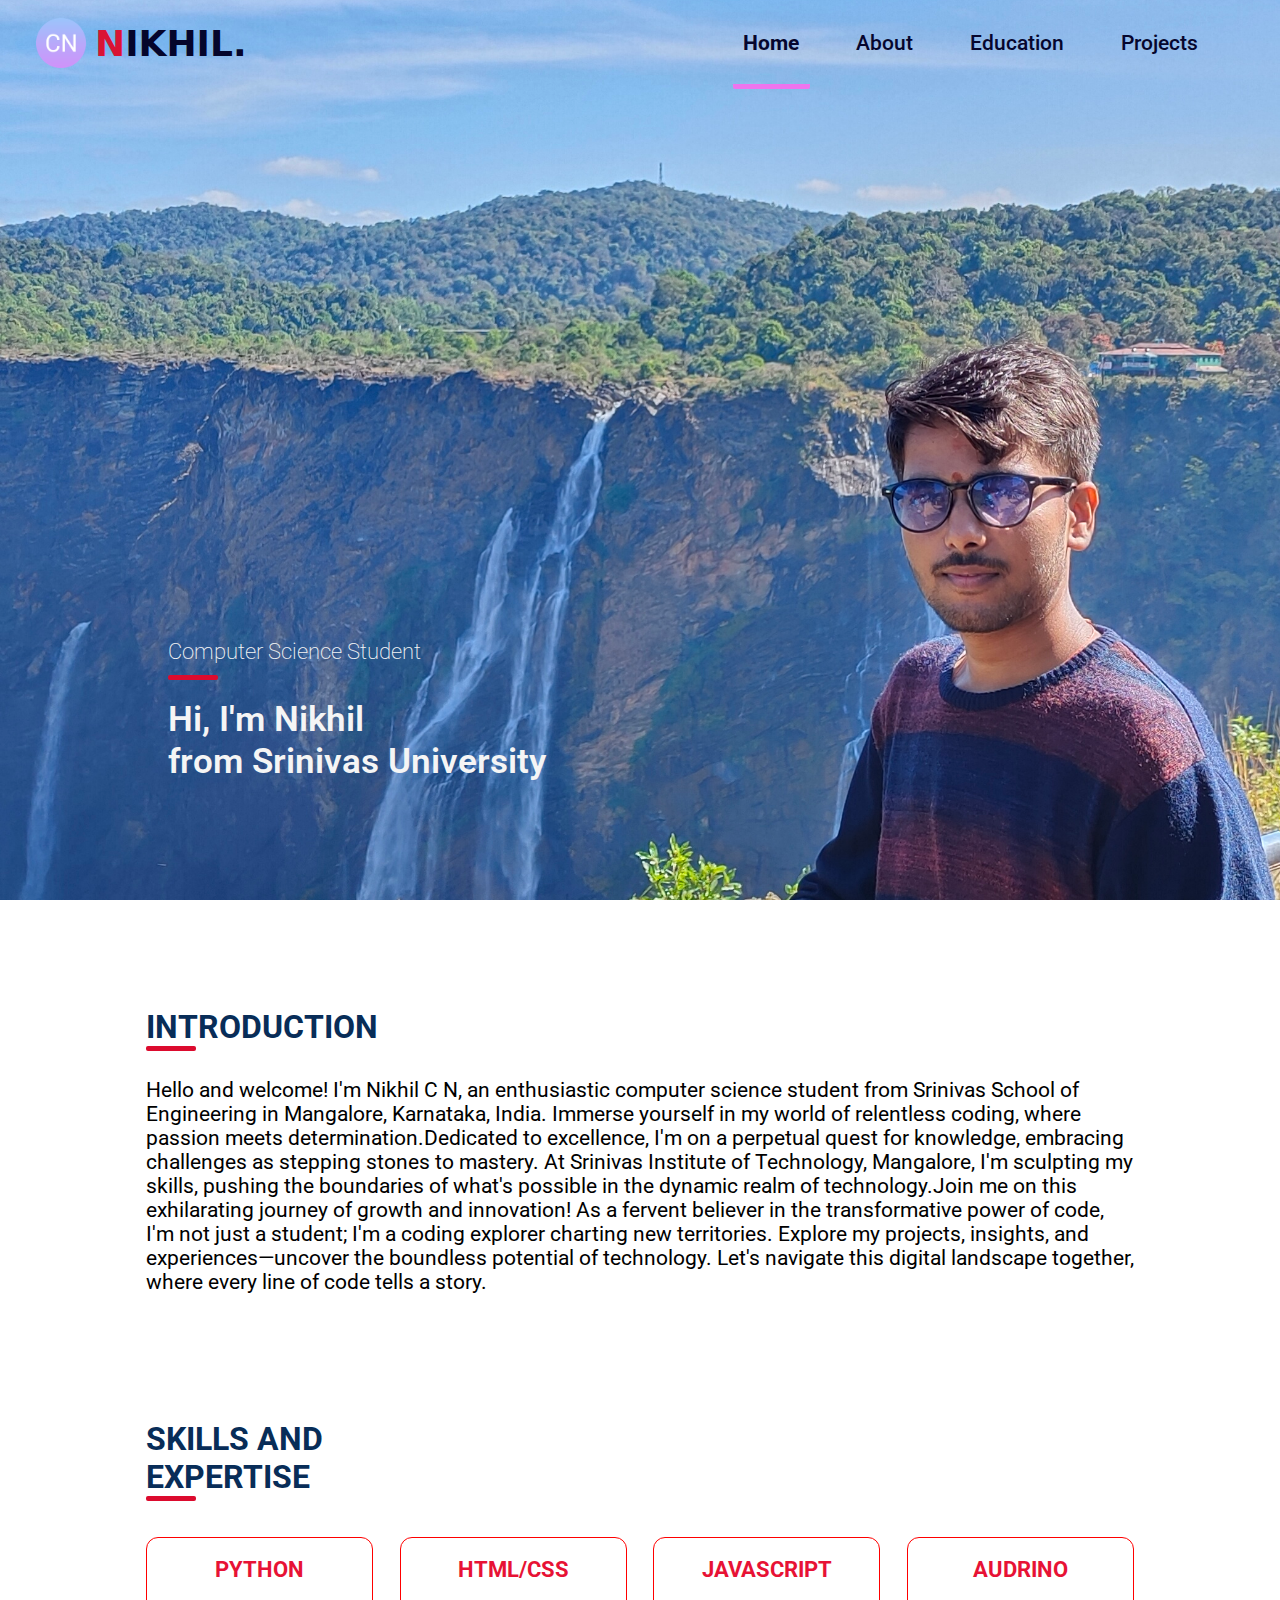
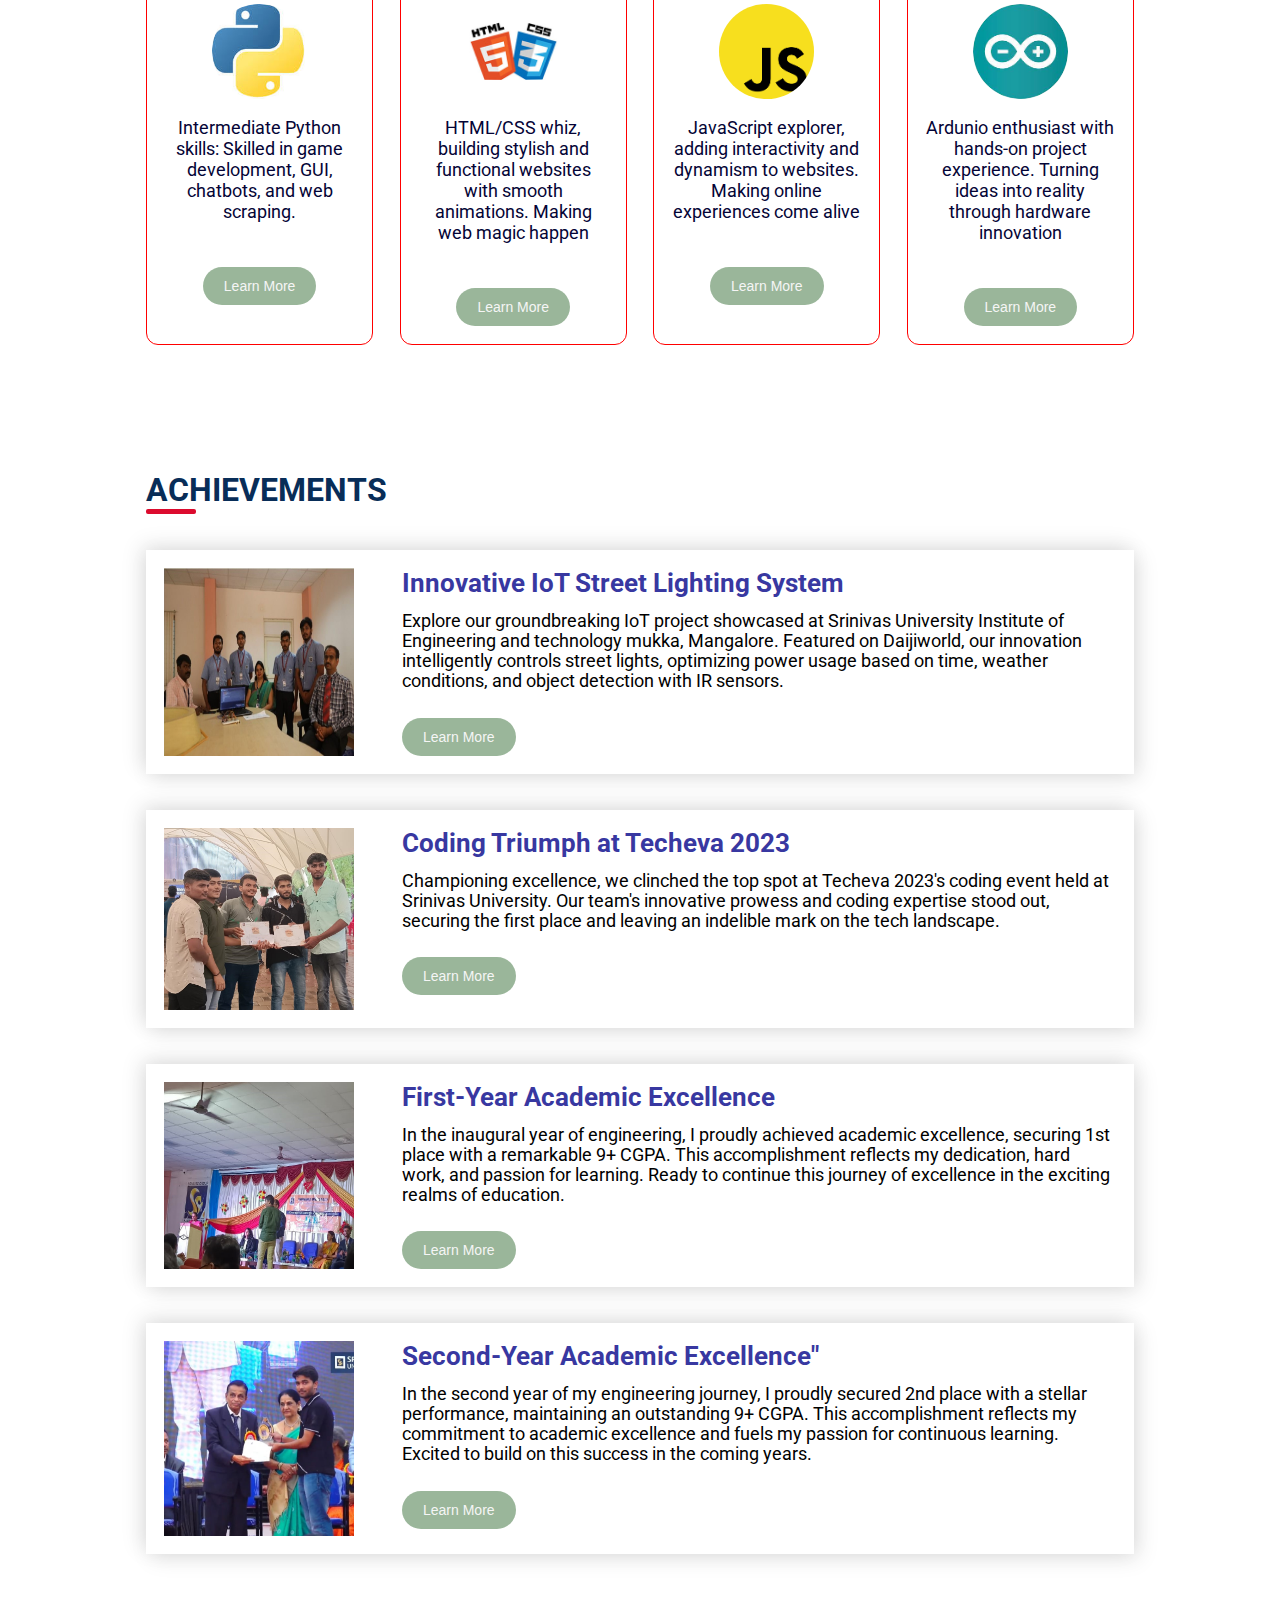
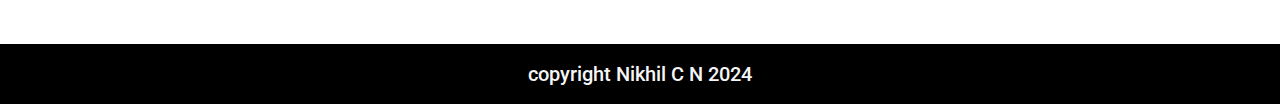
<file: index.html>
<!DOCTYPE html>
<html lang="en">
<head>
  <meta charset="UTF-8">
  <meta name="viewport" content="width=device-width, initial-scale=1.0">
  <title>Nikhil</title>
  <link rel="stylesheet" href="style/index.css">
  <link rel="shortcut icon" href="logos/cn.png" type="image/png">
  <link rel="preconnect" href="https://fonts.googleapis.com">
  <link rel="preconnect" href="https://fonts.gstatic.com" crossorigin>
  <link href="https://fonts.googleapis.com/css2?family=Fira+Sans:ital,wght@0,400;1,700&display=swap" rel="stylesheet">
  <link rel="preconnect" href="https://fonts.googleapis.com">
  <link rel="preconnect" href="https://fonts.gstatic.com" crossorigin>
  <link href="https://fonts.googleapis.com/css2?family=Fira+Sans:ital,wght@0,400;1,700&family=Roboto:ital,wght@0,400;1,500;1,700&display=swap" rel="stylesheet">
</head>
<body>
  <header>
    <nav class="navbar">
      <div class="logo-container">
        <img src="logos/cn.png" alt="logo" class="main-logo">
        <h1 class="logo-title">NIKHIL.</h1>
      </div>
      <ul class="menu">
        <li class="menu-items"><a  class="current-page" href="index.html">Home</a></li>
        <li class="menu-items"><a href="about.html">About</a></li>
        <li class="menu-items"><a href="education.html">Education</a></li>
        <li class="menu-items"><a href="project.html">Projects</a></li>
      </ul>
      <img class="menu-logo" src="logos/list_2099192.png"" onclick="display()" alt="logo">
    </nav>
  </header>
  <main>
    <div class="image-container">
      <div class="bg-title">
        <h3 class="position">Computer Science Student</h3>
        <div class="hover-effect"></div>
        <h1 class="intro">Hi, I'm Nikhil <br>from Srinivas University</h1>
      </div>
    </div>

    <section class="intro-container">
      <div class="intro-heading">
        <h1 class="heading">Introduction</h1>
        <div class="hover-effect"></div>
      </div>
      <p class="intro-content">Hello and welcome! I'm Nikhil C N, an enthusiastic computer science student from Srinivas School of Engineering in Mangalore, Karnataka, India. Immerse yourself in my world of relentless coding, where passion meets determination.Dedicated to excellence, I'm on a perpetual quest for knowledge, embracing challenges as stepping stones to mastery. At Srinivas Institute of Technology, Mangalore, I'm sculpting my skills, pushing the boundaries of what's possible in the dynamic realm of technology.Join me on this exhilarating journey of growth and innovation!  As a fervent believer in the transformative power of code, I'm not just a student; I'm a coding explorer charting new territories. Explore my projects, insights, and experiences—uncover the boundless potential of technology. Let's navigate this digital landscape together, where every line of code tells a story.</p>
    </section>

    <section class="skills-container">
      <div class="skills-heading">
        <h1 class="heading">Skills and EXPERTISE</h1>
        <div class="hover-effect"></div>
      </div>
      <div class="skill-cards">
        <div class="card">
          <h2 class="card-title">PYTHON</h2>
          <img class="skill-img" src="images/pyhton.jpeg" alt="python">
          <p class="skill-overview">Intermediate Python skills: Skilled in game development, GUI, chatbots, and web scraping.</p>
          <a href=""><button class="learn-more-btn">Learn More</button></a>
        </div>

        <div class="card">
          <h2 class="card-title">HTML/CSS</h2>
          <img class="skill-img" src="images/html.jpg" alt="HTML">
          <p class="skill-overview">HTML/CSS whiz, building stylish and functional websites with smooth animations. Making web magic happen</p>
          <a href=""><button class="learn-more-btn">Learn More</button></a>
        </div>


        <div class="card">
          <h2 class="card-title">JAVASCRIPT</h2>
          <img class="skill-img" src="images/js.png" alt="JS">
          <p class="skill-overview">JavaScript explorer, adding interactivity and dynamism to websites. Making online experiences come alive</p>
          <a href=""><button class="learn-more-btn">Learn More</button></a>
        </div>


        <div class="card">
          <h2 class="card-title">AUDRINO</h2>
          <img class="skill-img" src="images/audrino.png" alt="audrino">
          <p class="skill-overview">Ardunio enthusiast with hands-on project experience. Turning ideas into reality through hardware innovation</p>
          <a href=""><button class="learn-more-btn">Learn More</button></a>
        </div>
      </div>
    </section>

    <section class="achieve-container">
      <div class="achieve-heading">
        <h1 class="heading">Achievements</h1>
        <div class="hover-effect"></div>
      </div>
      <div class="achieve-lists">
        <div class="item">
          <img class="item-img" src="images/achieve1.jpeg" alt="IOT">
          <div class="item-info">
            <h3 class="item-title">Innovative IoT Street Lighting System</h3>
            <p class="item-overview">Explore our groundbreaking IoT project showcased at Srinivas University Institute of Engineering and technology mukka, Mangalore. Featured on Daijiworld, our innovation intelligently controls street lights, optimizing power usage based on time, weather conditions, and object detection with IR sensors.</p>
            <a href=""><button class="learn-more-btn">Learn More</button></a>
          </div>
        </div>

        <div class="item">
          <img class="item-img" src="images/achieve2.jpeg.jpg" alt="IOT">
          <div class="item-info">
            <h3 class="item-title">Coding Triumph at Techeva 2023</h3>
            <p class="item-overview">Championing excellence, we clinched the top spot at Techeva 2023's coding event held at Srinivas University. Our team's innovative prowess and coding expertise stood out, securing the first place and leaving an indelible mark on the tech landscape.</p>
            <a href=""><button class="learn-more-btn">Learn More</button></a>
          </div>
        </div>

        <div class="item">
          <img class="item-img" src="images/achieve3.jpeg.jpg" alt="IOT">
          <div class="item-info">
            <h3 class="item-title">First-Year Academic Excellence</h3>
            <p class="item-overview">In the inaugural year of engineering, I proudly achieved academic excellence, securing 1st place with a remarkable 9+ CGPA. This accomplishment reflects my dedication, hard work, and passion for learning. Ready to continue this journey of excellence in the exciting realms of education.</p>
            <a href=""><button class="learn-more-btn">Learn More</button></a>
          </div>
        </div>

        <div class="item">
          <img class="item-img" src="images/achieve4.jpg" alt="IOT">
          <div class="item-info">
            <h3 class="item-title">Second-Year Academic Excellence"</h3>
            <p class="item-overview">In the second year of my engineering journey, I proudly secured 2nd place with a stellar performance, maintaining an outstanding 9+ CGPA. This accomplishment reflects my commitment to academic excellence and fuels my passion for continuous learning. Excited to build on this success in the coming years.</p>
            <a href=""><button class="learn-more-btn">Learn More</button></a>
          </div>
        </div>
      </div>
    </section>
    
  </main>
  <footer>
    <div class="footer">
      <p>copyright Nikhil C N 2024</p>
    </div>
  </footer>
  <script>
  function display(){
  let menu=document.querySelector('.menu');
  menu.classList.toggle('display');
  console.log('hii');
}
  </script>

</body>
</html>
</file>
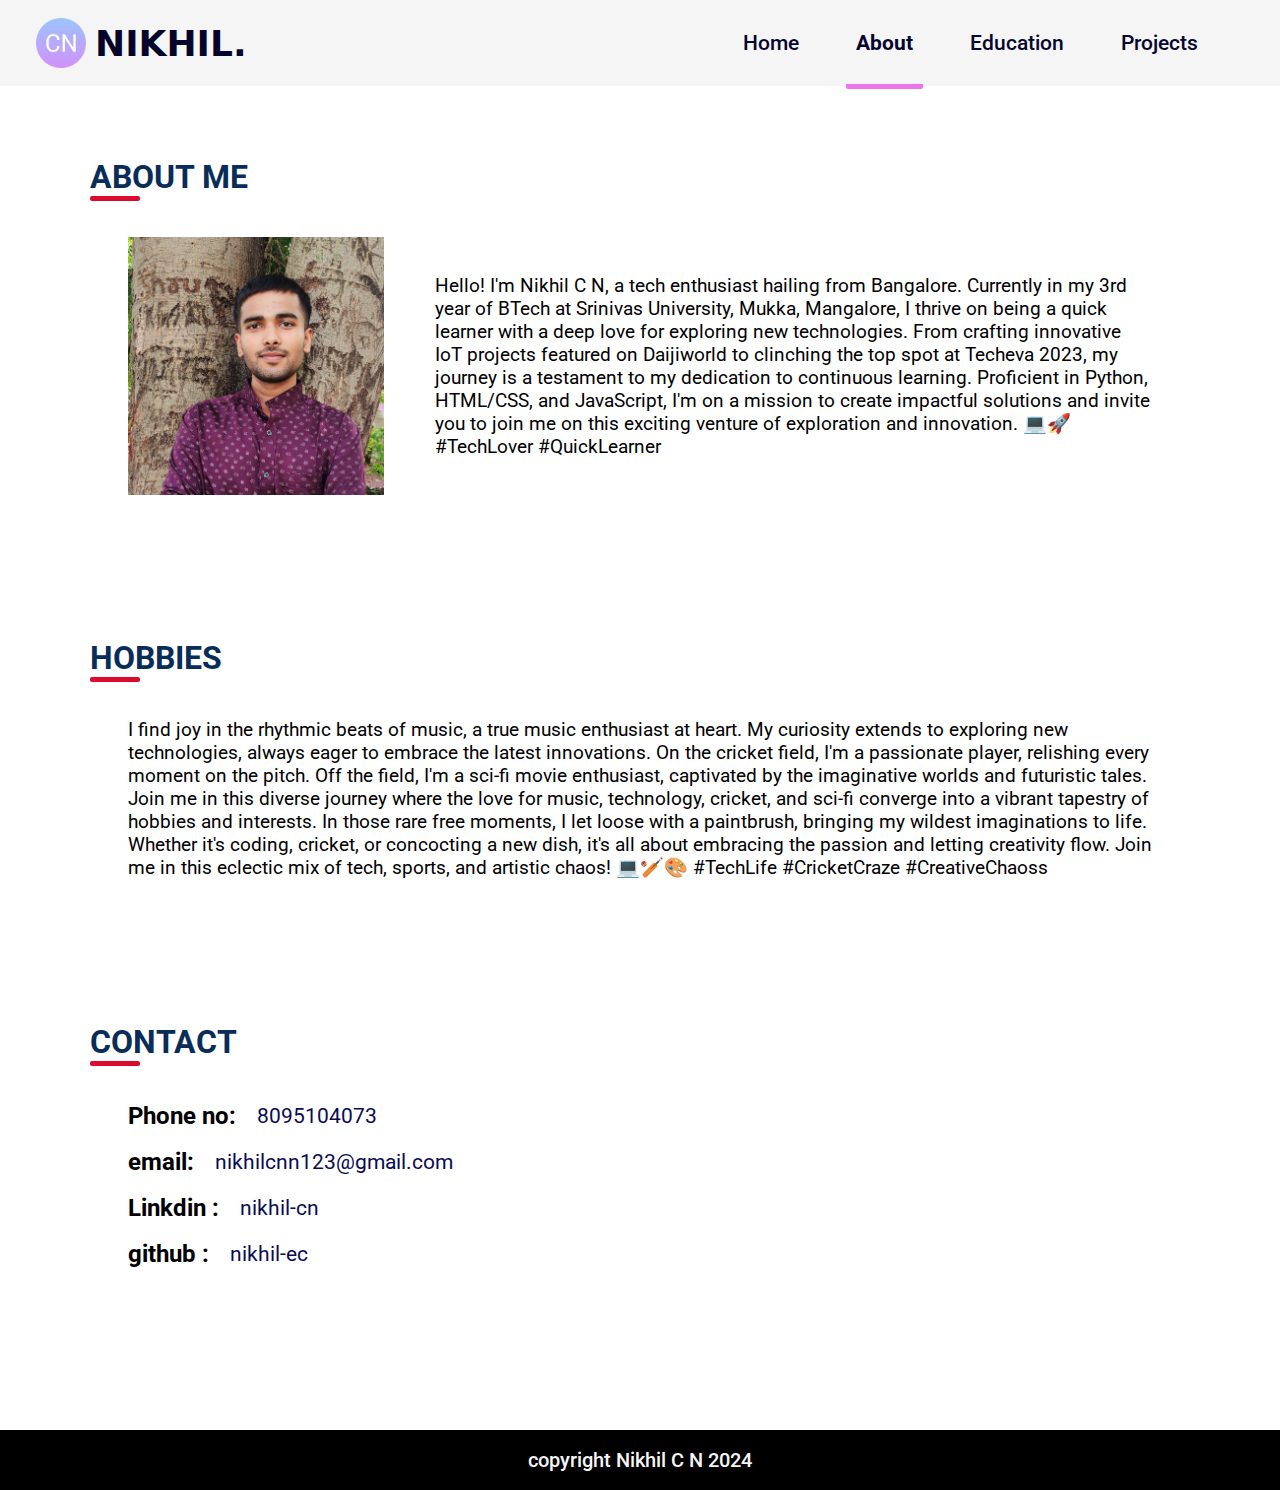
<file: about.html>
<!DOCTYPE html>
<html lang="en">
<head>
  <meta charset="UTF-8">
  <meta name="viewport" content="width=device-width, initial-scale=1.0">
  <title>Document</title>
  <link rel="stylesheet" href="style/about.css">
  <link rel="shortcut icon" href="logos/cn.png" type="image/png">
  <link rel="preconnect" href="https://fonts.googleapis.com">
  <link rel="preconnect" href="https://fonts.gstatic.com" crossorigin>
  <link href="https://fonts.googleapis.com/css2?family=Fira+Sans:ital,wght@0,400;1,700&display=swap" rel="stylesheet">
  <link rel="preconnect" href="https://fonts.googleapis.com">
  <link rel="preconnect" href="https://fonts.gstatic.com" crossorigin>
  <link href="https://fonts.googleapis.com/css2?family=Fira+Sans:ital,wght@0,400;1,700&family=Roboto:ital,wght@0,400;1,500;1,700&display=swap" rel="stylesheet">
</head>
<body>
  <header>
    <nav class="navbar">
      <div class="logo-container">
        <img src="logos/cn.png" alt="logo" class="main-logo">
        <h1 class="logo-title">NIKHIL.</h1>
      </div>
      <ul class="menu">
        <li class="menu-items"><a href="index.html">Home</a></li>
        <li class="menu-items"><a class="current-page" href="about.html">About</a></li>
        <li class="menu-items"><a href="education.html">Education</a></li>
        <li class="menu-items"><a href="project.html">Projects</a></li>
      </ul>
      <img class="menu-logo" src="logos/menu-bar.png" onclick="display()" alt="logo">
    </nav>
  </header>
  <main>
    <section class="about-me">
      <div class="page-title">
        <h1 class="heading">About me</h1>
        <div class="hover-effect"></div>
      </div>  
      <div class="about-container">
        <img src="images/abt-img.jpg" alt="image">
        <p class="about-overview">Hello! I'm Nikhil C N, a tech enthusiast hailing from Bangalore. Currently in my 3rd year of BTech at Srinivas University, Mukka, Mangalore, I thrive on being a quick learner with a deep love for exploring new technologies. From crafting innovative IoT projects featured on Daijiworld to clinching the top spot at Techeva 2023, my journey is a testament to my dedication to continuous learning. Proficient in Python, HTML/CSS, and JavaScript, I'm on a mission to create impactful solutions and invite you to join me on this exciting venture of exploration and innovation. 💻🚀 #TechLover #QuickLearner</p>
      </div>
    </section>

    <section class="about-me">
      <div class="page-title">
        <h1 class="heading">Hobbies</h1>
        <div class="hover-effect"></div>
      </div>  
      <div class="hobbies-container">
        <p class="hobbies-overview">I find joy in the rhythmic beats of music, a true music enthusiast at heart. My curiosity extends to exploring new technologies, always eager to embrace the latest innovations. On the cricket field, I'm a passionate player, relishing every moment on the pitch. Off the field, I'm a sci-fi movie enthusiast, captivated by the imaginative worlds and futuristic tales. Join me in this diverse journey where the love for music, technology, cricket, and sci-fi converge into a vibrant tapestry of hobbies and interests. In those rare free moments, I let loose with a paintbrush, bringing my wildest imaginations to life. Whether it's coding, cricket, or concocting a new dish, it's all about embracing the passion and letting creativity flow. Join me in this eclectic mix of tech, sports, and artistic chaos! 💻🏏🎨 #TechLife #CricketCraze #CreativeChaoss</p>
      </div>
    </section>

    <section class="about-me">
      <div class="page-title">
        <h1 class="heading">contact</h1>
        <div class="hover-effect"></div>
      </div>  
      <div class="con-container">
        <div class="contact-item">
          <h3 class="title">Phone no:</h3>
          <a href="tel:8095104073">8095104073</a>
        </div>
        <div class="contact-item">
          <h3 class="title">email:</h3>
          <a href="mailto:nikhilcnn123@gmail.com">nikhilcnn123@gmail.com</a>
        </div>
        <div class="contact-item">
          <h3 class="title">Linkdin :</h3>
          <a href="https://www.linkedin.com/in/nikhil-cn-b42a8523b">nikhil-cn</a>
        </div>
        <div class="contact-item">
          <h3 class="title">github :</h3>
          <a href="https://github.com/nikhilcn-ec?tab=repositories">nikhil-ec</a>
        </div>
      </div>
    </section>


  </main>
  <footer>
    <div class="footer">
      <p>copyright Nikhil C N 2024</p>
    </div>
  </footer>
  <script>
    function display(){
    let menu=document.querySelector('.menu');
    menu.classList.toggle('display');
    console.log('hii');
  }
    </script>
</body>
</html>
</file>
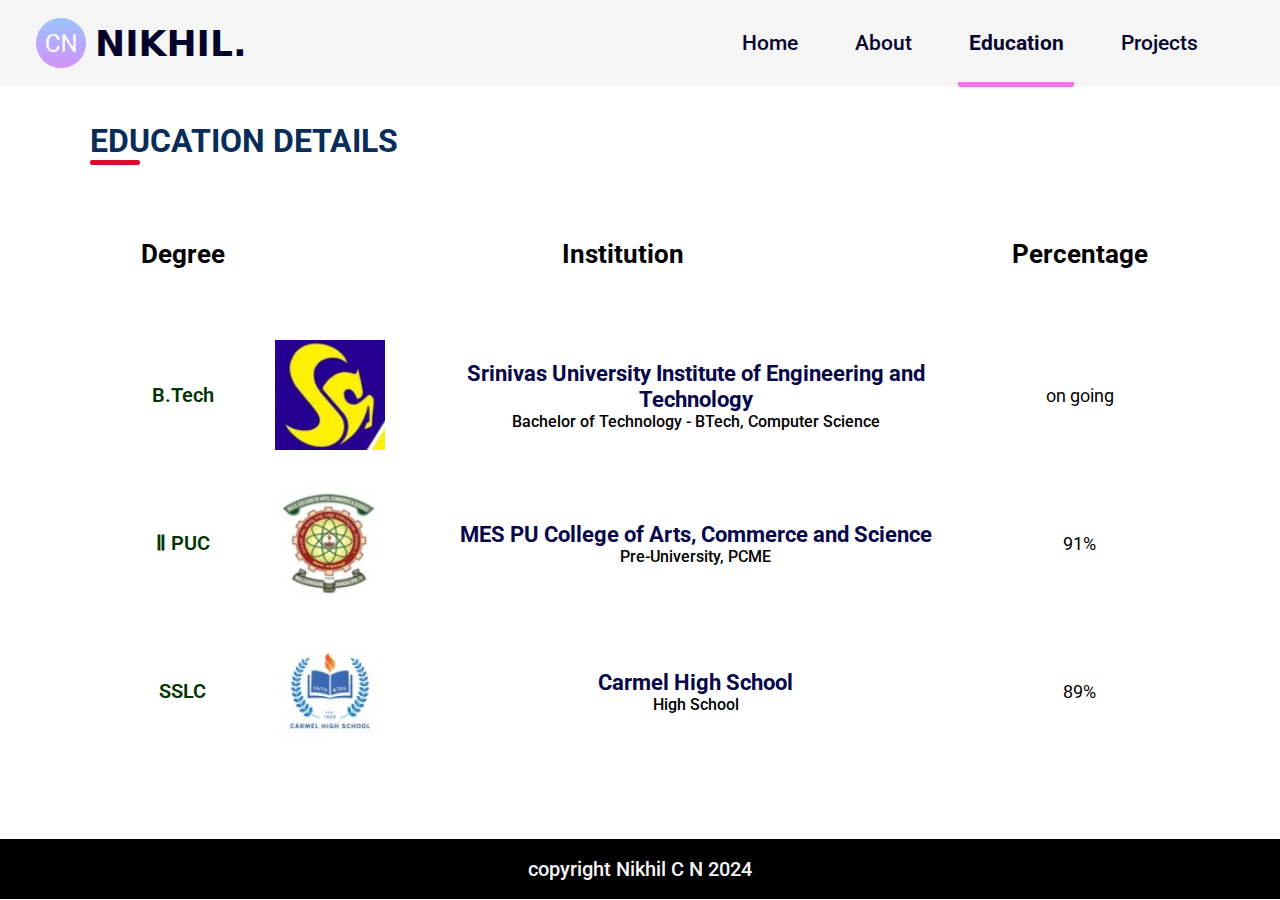
<file: education.html>
<!DOCTYPE html>
<html lang="en">
<head>
  <meta charset="UTF-8">
  <meta name="viewport" content="width=device-width, initial-scale=1.0">
  <title>Document</title>
  <link rel="stylesheet" href="style/education.css">
  <link rel="shortcut icon" href="logos/cn.png" type="image/png">
  <link rel="preconnect" href="https://fonts.googleapis.com">
  <link rel="preconnect" href="https://fonts.gstatic.com" crossorigin>
  <link href="https://fonts.googleapis.com/css2?family=Fira+Sans:ital,wght@0,400;1,700&display=swap" rel="stylesheet">
  <link rel="preconnect" href="https://fonts.googleapis.com">
  <link rel="preconnect" href="https://fonts.gstatic.com" crossorigin>
  <link href="https://fonts.googleapis.com/css2?family=Fira+Sans:ital,wght@0,400;1,700&family=Roboto:ital,wght@0,400;1,500;1,700&display=swap" rel="stylesheet">
</head>
<body>
  <header>
    <nav class="navbar">
      <div class="logo-container">
        <img src="logos/cn.png" alt="logo" class="main-logo">
        <h1 class="logo-title">NIKHIL.</h1>
      </div>
      <ul class="menu">
        <li class="menu-items"><a href="index.html">Home</a></li>
        <li class="menu-items"><a href="about.html">About</a></li>
        <li class="menu-items"><a class="current-page" href="education.html">Education</a></li>
        <li class="menu-items"><a href="project.html">Projects</a></li>
      </ul>
      <img class="menu-logo" src="logos/menu-bar.png" onclick="display()" alt="logo">
    </nav>
  </header>
  <main>
    <div class="page-title">
      <h1 class="heading">Education Details</h1>
    <div class="hover-effect"></div>
    </div>
    
    <div class="edu-table">
      <table>
        <tr class="table-header">
          <th class="deg-head">Degree</th>
          <th class="colg-head">Institution</th>
          <th class="percent-head">Percentage</th>
        </tr>
        <tr>
          <td class="deg">B.Tech</td>
          <td class="colg">
            <img src="logos/srinivas-logo.jpeg" alt="logo">
            <div class="colg-name-container">
              <h1 class="colg-name">Srinivas University Institute of Engineering and Technology</h1>
              <h4 class="colg-sub">Bachelor of Technology - BTech, Computer Science</h4>
            </div>
          </td>
          <td class="percent">on going</td>
        </tr>

        <tr>
          <td class="deg">&#x2161; PUC</td>
          <td class="colg">
            <img src="logos/mes-logo.jpeg" alt="">
            <div class="colg-name-container">
              <h1 class="colg-name">MES PU College of Arts, Commerce and Science</h1>
              <h4 class="colg-sub">Pre-University, PCME</h4>
            </div>
          </td>
          <td class="percent">91%</td>
        </tr>

        <tr>
          <td class="deg">SSLC</td>
          <td class="colg">
            <img src="logos/carmel-logo.jpeg" alt="logo">
            <div class="colg-name-container">
              <h1 class="colg-name">Carmel High School</h1>
              <h4 class="colg-sub"> High School </h4>
            </div>
          </td>
          <td class="percent">89%</td>
        </tr>
      </table>
    </div>
  </main>
  <footer>
    <div class="footer">
      <p>copyright Nikhil C N 2024</p>
    </div>
  </footer>
  <script>
    function display(){
    let menu=document.querySelector('.menu');
    menu.classList.toggle('display');
    console.log('hii');
  }
    </script>
</body>
</html>
</file>
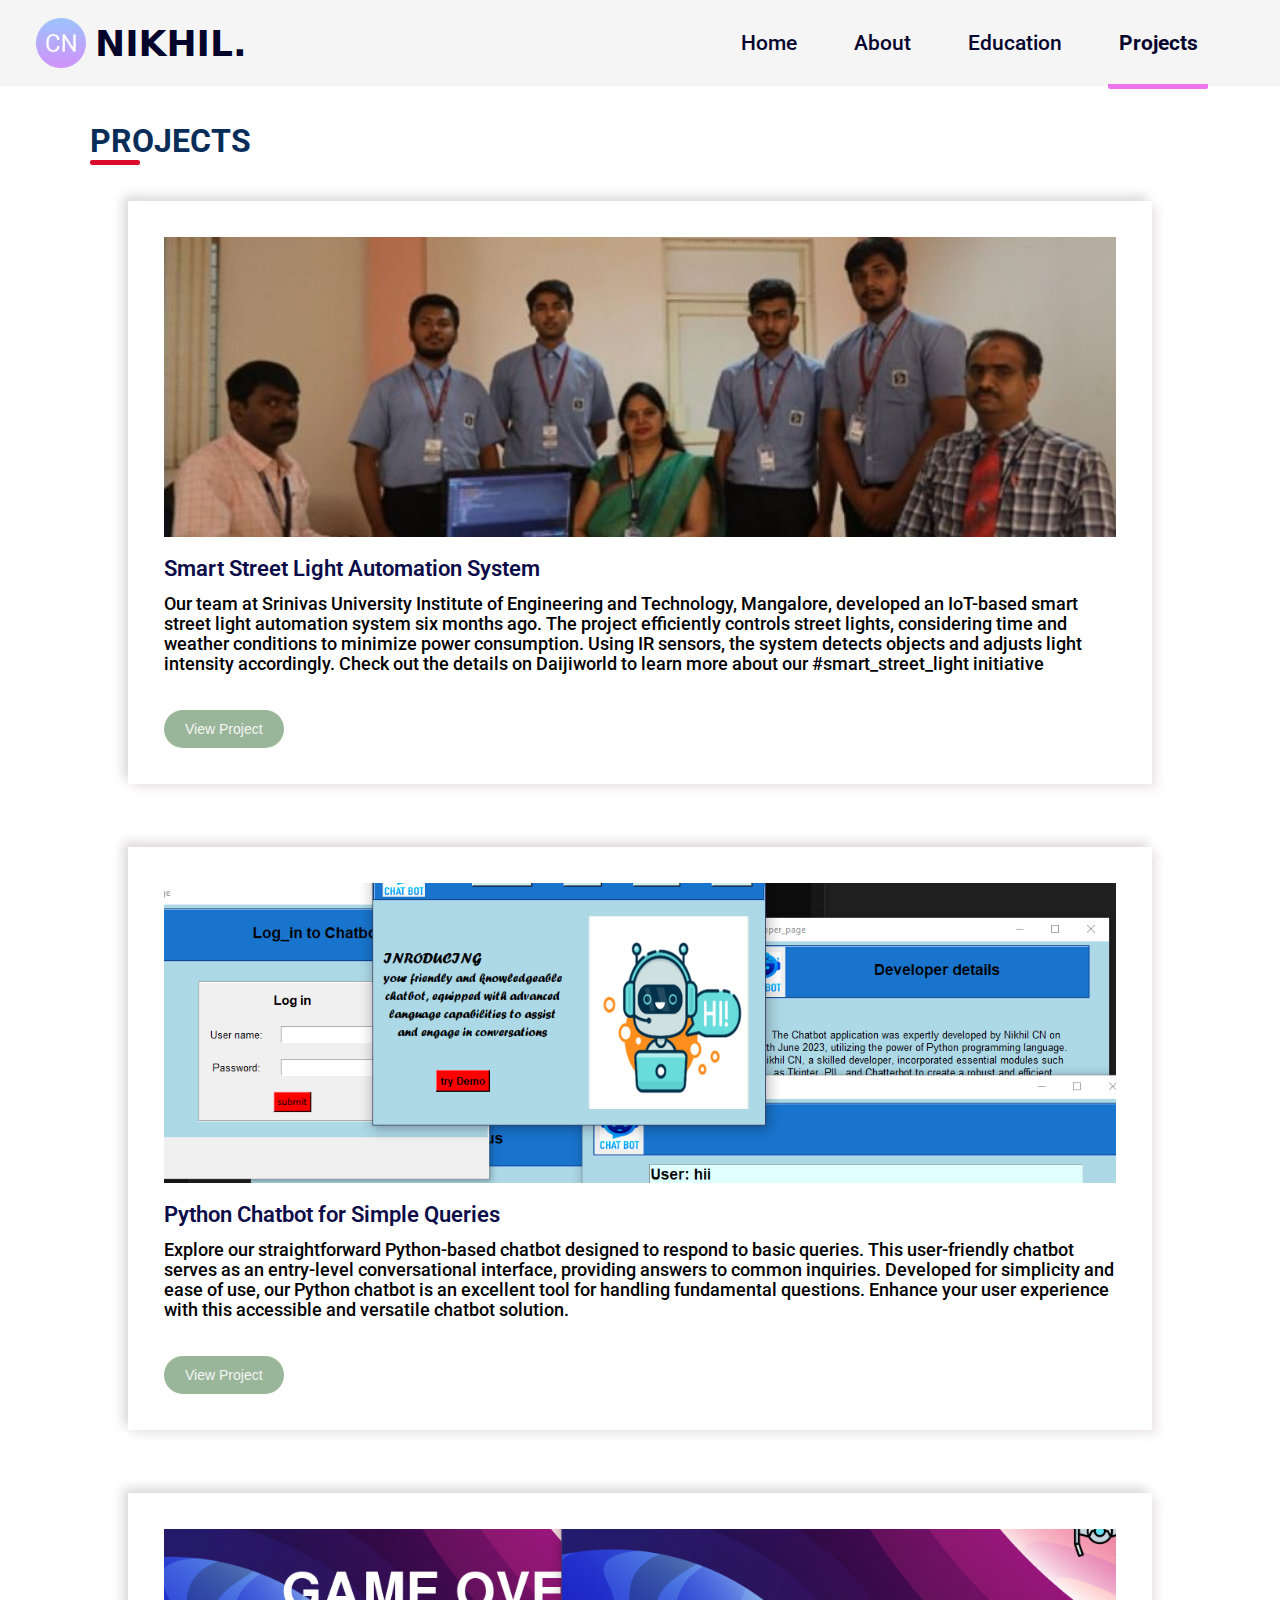
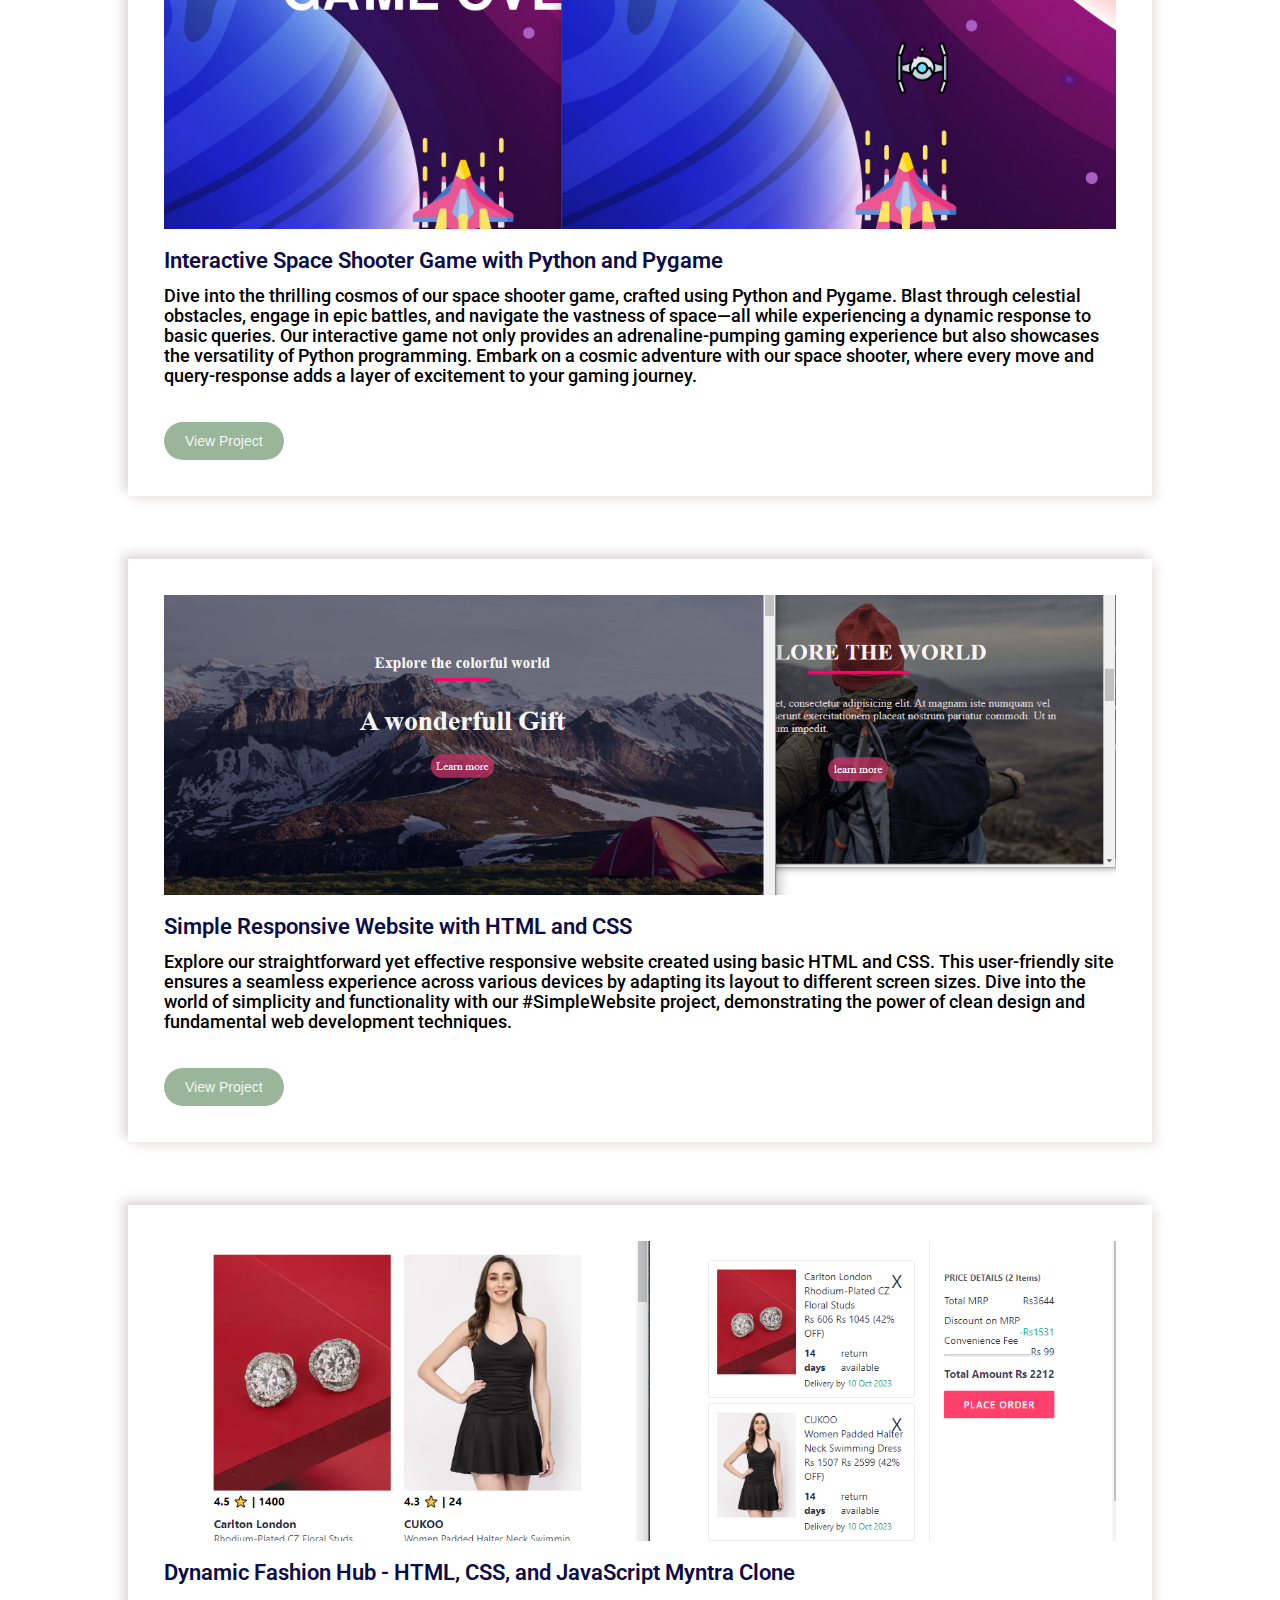
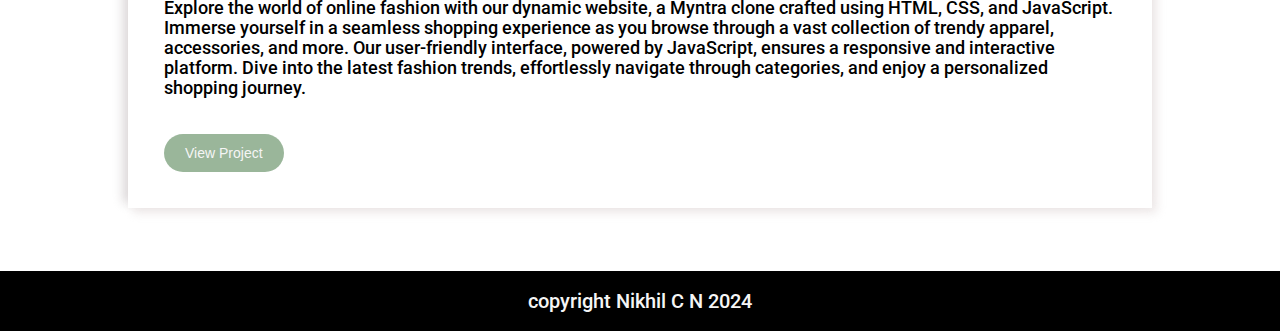
<file: project.html>
<!DOCTYPE html>
<html lang="en">
<head>
  <meta charset="UTF-8">
  <meta name="viewport" content="width=device-width, initial-scale=1.0">
  <title>Nikhil</title>
  <link rel="stylesheet" href="style/project.css">
  <link rel="shortcut icon" href="logos/cn.png" type="image/png">
  <link rel="preconnect" href="https://fonts.googleapis.com">
  <link rel="preconnect" href="https://fonts.gstatic.com" crossorigin>
  <link href="https://fonts.googleapis.com/css2?family=Fira+Sans:ital,wght@0,400;1,700&display=swap" rel="stylesheet">
  <link rel="preconnect" href="https://fonts.googleapis.com">
  <link rel="preconnect" href="https://fonts.gstatic.com" crossorigin>
  <link href="https://fonts.googleapis.com/css2?family=Fira+Sans:ital,wght@0,400;1,700&family=Roboto:ital,wght@0,400;1,500;1,700&display=swap" rel="stylesheet">
</head>
<body>
  <header>
    <nav class="navbar">
      <div class="logo-container">
        <img src="logos/cn.png" alt="logo" class="main-logo">
        <h1 class="logo-title">NIKHIL.</h1>
      </div>
      <ul class="menu">
        <li class="menu-items"><a href="index.html">Home</a></li>
        <li class="menu-items"><a href="about.html">About</a></li>
        <li class="menu-items"><a href="education.html">Education</a></li>
        <li class="menu-items"><a class="current-page"href="project.html">Projects</a></li>
      </ul>
      <img class="menu-logo" src="logos/menu-bar.png" onclick="display()" alt="logo">
    </nav>
  </header>
  <main>
    <div class="page-title">
      <h1 class="heading">Projects</h1>
      <div class="hover-effect"></div>
    </div>

    <section class="project-container">
      <div class="proj-img-container  proj-img1">
      </div>
      <div class="proj-info">
        <h2 class="proj-title">Smart Street Light Automation System</h2>
        <p class="proj-overview">Our team at Srinivas University Institute of Engineering and Technology, Mangalore, developed an IoT-based smart street light automation system six months ago. The project efficiently controls street lights, considering time and weather conditions to minimize power consumption. Using IR sensors, the system detects objects and adjusts light intensity accordingly. Check out the details on Daijiworld to learn more about our #smart_street_light initiative</p>
        <a href="https://github.com/nikhilcn-ec/smart_street_light.git"><button class="learn-more-btn">View Project</button></a>
      </div>
    </section>

    <section class="project-container">
      <div class="proj-img-container proj-img2">
      </div>
      <div class="proj-info">
        <h2 class="proj-title">Python Chatbot for Simple Queries</h2>
        <p class="proj-overview"> Explore our straightforward Python-based chatbot designed to respond to basic queries. This user-friendly chatbot serves as an entry-level conversational interface, providing answers to common inquiries. Developed for simplicity and ease of use, our Python chatbot is an excellent tool for handling fundamental questions. Enhance your user experience with this accessible and versatile chatbot solution.</p>
        <a href="https://github.com/nikhilcn-ec/chatbot.git"><button class="learn-more-btn">View Project</button></a>
      </div>
    </section>

    <section class="project-container">
      <div class="proj-img-container proj-img3">
      </div>
      <div class="proj-info">
        <h2 class="proj-title">Interactive Space Shooter Game with Python and Pygame</h2>
        <p class="proj-overview">Dive into the thrilling cosmos of our space shooter game, crafted using Python and Pygame. Blast through celestial obstacles, engage in epic battles, and navigate the vastness of space—all while experiencing a dynamic response to basic queries. Our interactive game not only provides an adrenaline-pumping gaming experience but also showcases the versatility of Python programming. Embark on a cosmic adventure with our space shooter, where every move and query-response adds a layer of excitement to your gaming journey.</p>
        <a href="https://github.com/nikhilcn-ec/spaceshooter.git"><button class="learn-more-btn">View Project</button></a>
      </div>
    </section>

    <section class="project-container">
      <div class="proj-img-container proj-img4">
      </div>
      <div class="proj-info">
        <h2 class="proj-title">Simple Responsive Website with HTML and CSS</h2>
        <p class="proj-overview">Explore our straightforward yet effective responsive website created using basic HTML and CSS. This user-friendly site ensures a seamless experience across various devices by adapting its layout to different screen sizes. Dive into the world of simplicity and functionality with our #SimpleWebsite project, demonstrating the power of clean design and fundamental web development techniques.</p>
        <a href=" https://nikhilcn-ec.github.io/sample_web/"><button class="learn-more-btn">View Project</button></a>
      </div>
    </section>

    <section class="project-container">
      <div class="proj-img-container proj-img5">
      </div>
      <div class="proj-info">
        <h2 class="proj-title"> Dynamic Fashion Hub - HTML, CSS, and JavaScript Myntra Clone</h2>
        <p class="proj-overview">Explore the world of online fashion with our dynamic website, a Myntra clone crafted using HTML, CSS, and JavaScript. Immerse yourself in a seamless shopping experience as you browse through a vast collection of trendy apparel, accessories, and more. Our user-friendly interface, powered by JavaScript, ensures a responsive and interactive platform. Dive into the latest fashion trends, effortlessly navigate through categories, and enjoy a personalized shopping journey. </p>
        <a href="https://nikhilcn-ec.github.io/myntra_clone/"><button class="learn-more-btn">View Project</button></a>
      </div>
    </section>
      </div>
    </section>
  </main>
  <footer>
    <div class="footer">
      <p>copyright Nikhil C N 2024</p>
    </div>
  </footer>
  <script>
    function display(){
    let menu=document.querySelector('.menu');
    menu.classList.toggle('display');
    console.log('hii');
  }
    </script>
</body>
</html>
</file>
<file: style/index.css>
*{
 margin: 0;
 padding: 0;
 box-sizing: border-box;
}

body{
  font-size: 1.125rem;
  font-family: Roboto;
  font-weight: 400;
}

/* typograpgy */

header{

}

a{
 text-decoration: none;
}

.navbar .logo-title{
  font-family: Fira,Sans;
  font-weight: 700;
  color: rgb(5, 5, 43);
  font-size: 2em;
}
.navbar .logo-title::first-letter{
  color: rgb(217, 19, 52);
}
.menu li a{
  font-weight: 500;
  font-size: 1.3rem;
  color: rgb(6, 6, 46);
  padding: 1.4em 0.5em;
  transition: all 0.1s;
}
.menu li a:not(.current-page):hover{
  border-bottom: 5px solid rgb(238, 116, 238);
  border-radius: 2px;
  font-weight: 700;
}
.menu li .current-page{
  font-weight: 700;
  border-bottom: 5px solid rgb(238, 116, 238);
  border-radius: 2px;
}
.position{
  font-size: 1.4rem;
  font-weight: 200;
  color: whitesmoke;
  margin-bottom: 0.5em;
}
.intro{
  margin-top: 0.5em;
  font-size: 2.2rem;
  font-weight: 600;
  color: whitesmoke; 
}
.heading{
  text-transform: uppercase;
  font-size: 2rem;
  font-weight: 700;
  color: rgb(8, 45, 88);
  cursor: pointer;
}
.intro-content{
  margin-top: 1.275em;
  font-size: 1.3rem;
}
.card-title{
  font-size: 1.4rem;
  color: rgb(231, 18, 53);
  margin-bottom: 1em;
}
.skill-img{
  width: 50%;
  border-radius: 50%;
  margin-bottom: 1em;
}
.skill-overview{
  font-size: 1em;
  color: rgb(4, 4, 54);
  margin-bottom: 2.5em;
  transition: all 0.5s ease-in-out;
  text-align: center;
}
.card:hover .skill-overview{
  color: white;
}
.item-title{
    font-size: 1.6rem;
    color: rgb(56, 56, 161);
    margin-bottom: 0.5em;
}
.item-overview{
  font-size: 1.1rem;
  margin-bottom: 1.5em;
}
.item-img{
  width: 20%;
}
.footer p{
  font-size: 1.275rem;
  font-weight: 500;
  color: whitesmoke;
}
/* layouts */
.navbar{
  display: flex;
  width: 100%;
  padding: 1em 2em;
  border: none;
  align-items: center;
  justify-content: space-between;
  position: absolute;
  z-index: 10000;
}
.navbar .logo-container{
    display: flex;
    align-items: center;
}
.navbar .main-logo{
  width: 50px;
  height: 50px;
  margin-right: 0.5em;
}

.navbar .menu{
  display: flex;
  list-style-type: none;
}
.menu .menu-items{
  margin-right: 2em;
}
.image-container{
  position: relative;
  width: 100%;
  height: 100vh;
  background-image: url(../images/bg4.jpg);
  background-position: center;
  background-size: cover;
  background-repeat: no-repeat;
  background-attachment: fixed;
  margin-bottom: 5em;

}
.bg-title{
  position: absolute;
  bottom: 100px;
  left: 150px;
  padding: 1em;
}
.intro-container,.skills-container,.achieve-container{
  width: 80%;
  margin: 1em auto;
  padding: 1em;
  margin-bottom: 5em;
}
.achieve-container{
  margin-bottom: 2em;
}
.intro-heading,.achieve-heading{
  display: flex;
  max-width: 220px;
  flex-direction: column;
}
.skills-heading{
  display: flex;
  max-width: 345px;
  flex-direction: column;
}

.hover-effect{
  width: 50px;
  height: 5px;
  border-radius: 2px;
  background-color: rgb(220, 11, 46);
  transition: width 0.5s ease-in-out;
}

.intro-container:hover .hover-effect,.skills-container:hover .hover-effect,.achieve-container:hover .hover-effect{
  width: 100%;
}

.skill-cards{
  display: flex;
  margin-top: 2em;
  justify-content: space-between;
}
.card{
  display: flex;
  flex-direction: column;
  align-items: center;
  width: 23%;
  border: 1px solid red;
  padding: 1em;
  border-radius: 12px;
  cursor: pointer;
  transition: all 0.4s ease-in-out;
  transition-delay: 0.1ms;
}
.card:hover{
  transform: scale(1.1);
  border: none;
  background-color: rgba(0, 0, 0, 0.848);
  box-shadow: 7px 7px 10px rgba(215, 19, 51, 0.662),-7px -7px 10px rgba(215, 19, 51, 0.662);
}
.card:hover .learn-more-btn{
  background-color: rgba(214, 47, 75, 0.811);
}
.learn-more-btn{
  font-size: 0.875rem;
  padding: 0.8em 1.5em;
  border-radius: 20px;
  border: none;
  color: whitesmoke;
  background-color: rgba(36, 97, 36, 0.462);
  cursor: pointer;
  transition: all 0.2s;
}

.card:hover .learn-more-btn:hover,.learn-more-btn:hover{
  background-color: azure;
  color: rgb(18, 80, 18);
  box-shadow: 2px 2px 10px rgba(0,0,0,0.3);
}
.achieve-lists{
  margin-top: 2em;
}
.item{
  display: flex;
  justify-content: space-between;
  padding: 1em;
  box-shadow: 5px 5px 20px rgba(0,0,0,0.1),-5px -5px 20px rgba(0,0,0,0.1);
  margin-bottom: 2em;
  transition: all 0.5s ease-in-out;
}
.item:hover{
  transform: scale(1.1);
}
.item-info{
  width: 75%;
}
.footer{
  width: 100;
  padding: 1em;
  background-color: black;
  text-align: center;
}
.menu-logo{
  max-width: 37px;
  display: none;
}



@media (max-width:860px) {
  .menu-logo{
    max-width: 37px;
    display: inline-block;
    position: absolute;
    top:30px;
    right: 30px;
    cursor: pointer;
  }
  .navbar{
    flex-direction: column;
    align-items: start;
  }

  .menu{
    padding-top: 5em;
    position: absolute;
    top: -900px;
    right: 0;
    left: 0;
    flex-direction: column;
    align-items: center;
    justify-content: space-between;
    width: 100%;
    font-size: 1.7rem;
    background-color: rgba(15, 15, 150, 0.718);
    border-bottom-right-radius: 80px;
    transition: all 0.5s ease;
  }

  .navbar .menu li{
    margin-bottom: 2em;
    align-self: center;
    margin-right: 0;
  }
  .navbar li a,.logo-container .logo-title{
    color: whitesmoke;
  }
  .navbar .logo-container{
    z-index: 1000;
    color: whitesmoke;
}
.display{
  top: 0px;
}
.bg-title{
  position: absolute;
  bottom: 30px;
  left: 50px;
  padding: 1em;
}
.skill-cards{
  flex-direction: column;
}
.card{
  width: 60%;
  margin: 2em auto;
}
.item{
  flex-direction: column;
}
.item-img{
  width: 100%;
  margin: 1em auto;
}
.item-info{
  width: 100%;
}
}
@media (max-width:450px) {
  .skill-cards{
    flex-direction: column;
  }
  .card{
    width: 80%;
    margin: 2em auto;
  }
}
</file>
<file: style/about.css>
*{
  margin: 0;
  padding: 0;
  box-sizing: border-box;
 }
 
 body{
   font-size: 1.125rem;
   font-family: Roboto;
   font-weight: 400;
 }
/* typograpgy */

header{
  position: sticky;
  top:0;
  left: 0;
}

a{
 text-decoration: none;
}

.navbar .logo-title{
  font-family: Fira,Sans;
  font-weight: 700;
  color: rgb(5, 5, 43);
  font-size: 2em;
}

.menu li a{
  font-weight: 500;
  font-size: 1.3rem;
  color: rgb(6, 6, 46);
  padding: 1.4em 0.5em;
  transition: all 0.1s;
}
.menu li a:not(.current-page):hover{
  border-bottom: 5px solid rgb(238, 116, 238);
  border-radius: 2px;
  font-weight: 700;
}
.menu li .current-page{
  font-weight: 700;
  border-bottom: 5px solid rgb(238, 116, 238);
  border-radius: 2px;
}
.heading{
  text-transform: uppercase;
  font-size: 2rem;
  font-weight: 700;
  color: rgb(8, 45, 88);
  cursor: pointer;
}
.hover-effect{
  width: 50px;
  height: 5px;
  border-radius: 2px;
  background-color: rgb(220, 11, 46);
  transition: width 0.5s ease-in-out;
}
.heading:hover~.hover-effect{
  width: 155px;
}
.footer p{
  font-size: 1.275rem;
  font-weight: 500;
  color: whitesmoke;
}
/* layouts */
.navbar{
  display: flex;
  width: 100%;
  padding: 1em 2em;
  border: none;
  align-items: center;
  justify-content: space-between;
  background-color: whitesmoke;
}
.navbar .logo-container{
    display: flex;
    align-items: center;
}
.navbar .main-logo{
  width: 50px;
  height: 50px;
  margin-right: 0.5em;
}

.navbar .menu{
  display: flex;
  list-style-type: none;
}

.menu .menu-items{
  margin-right: 2em;
}
.page-title{
  margin: 2em 5em;
}
.about-me{
  margin-top: 4em;
  margin-bottom: 8em;
}
.about-container{
  width: 80%;
  margin: 1em auto;
  display: flex;
  justify-content: space-between;
  overflow: hidden;
  align-items: center;
}
.con-container{
  width: 80%;
  margin: 1em auto;
  display: flex;
  flex-direction: column;
  justify-content: space-between;
  overflow: hidden;
}
.hobbies-container{
  width: 80%;
  margin: 1em auto;
  display: flex;
  align-items: center;
}
.about-container img{
  width: 25%;
}

.about-overview{
  width: 70%;
  font-size: 1.2rem;
}
.hobbies-overview{
  width: 100%;
  font-size: 1.2rem;
}
.contact-item .title{
  font-size: 1.5rem;
}
.contact-item a{
  text-decoration: none;
  color: rgb(11, 11, 85);
  font-size: 1.3rem;
  margin-left: 1em;
}
.contact-item{
  width: 40%;
  display: flex;
  align-items: center;
  margin-bottom: 1em;
}
.footer{
  width: 100%;
  padding: 1em;
  background-color: black;
  text-align: center;
  margin-bottom: 0;
}
footer{
  padding: 0;
}
.menu-logo{
  max-width: 37px;
  display: none;
}
@media (max-width:860px) {
  .menu-logo{
    max-width: 37px;
    display: inline-block;
    position: absolute;
    top:30px;
    right: 30px;
    cursor: pointer;
  }
  .navbar{
    flex-direction: column;
    align-items: start;
  }

  .menu{
    padding-top: 5em;
    position: absolute;
    top: -900px;
    right: 0;
    left: 0;
    flex-direction: column;
    align-items: center;
    justify-content: space-between;
    width: 100%;
    font-size: 1.7rem;
    background-color: rgba(15, 15, 150, 0.718);
    border-bottom-right-radius: 80px;
    transition: all 0.5s ease;
  }

  .navbar .menu li{
    margin-bottom: 2em;
    align-self: center;
    margin-right: 0;
  }
  .navbar li a{
    color: whitesmoke;
  }
  .navbar .logo-container{
    z-index: 1000;
    color: whitesmoke;
}
.display{
  top: 0px;
}
.about-container{
  flex-direction: column;
  width: 90%;
}
.about-container img{
  width: 100%;
  margin-bottom: 1em;
}
.about-overview{
  width: 90%;
}
.con-container{
  width: 100%;
  margin-left: 1em;
}

}
</file>
<file: style/education.css>
*{
  margin: 0;
  padding: 0;
  box-sizing: border-box;
 }
 
 body{
   font-size: 1.125rem;
   font-family: Roboto;
   font-weight: 400;
 }

 /* typograpgy */

header{
  position: sticky;
  top:0;
  left: 0;
}

a{
 text-decoration: none;
}

.navbar .logo-title{
  font-family: Fira,Sans;
  font-weight: 700;
  color: rgb(5, 5, 43);
  font-size: 2em;
}

.menu li a{
  font-weight: 500;
  font-size: 1.3rem;
  color: rgb(6, 6, 46);
  padding: 1.3em 0.5em;
  transition: all 0.1s;
}
.menu li a:not(.current-page):hover{
  border-bottom: 5px solid rgb(238, 116, 238);
  border-radius: 2px;
  font-weight: 700;
}
.menu li .current-page{
  font-weight: 700;
  border-bottom: 5px solid rgb(238, 116, 238);
  border-radius: 2px;
}
.colg-name{
  font-size: 1.4rem;
  color: rgb(7, 7, 75);
}
.colg-sub{
  font-size: 1rem;
  font-weight: 500;
}
.deg{
  font-size: 1.275rem;
  color: rgb(4, 52, 4);
  font-weight: 600;
}
.edu-table th{
  font-size: 1.6rem;
  padding-bottom: 2em;
}
.footer p{
  font-size: 1.275rem;
  font-weight: 500;
  color: whitesmoke;
}
.heading{
  text-transform: uppercase;
  font-size: 2rem;
  font-weight: 700;
  color: rgb(8, 45, 88);
  cursor: pointer;
}
.hover-effect{
  width: 50px;
  height: 5px;
  border-radius: 2px;
  background-color: rgb(220, 11, 46);
  transition: width 0.5s ease-in-out;
}
.heading:hover~.hover-effect{
  width: 330px;
}
/* layouts */
.navbar{
  display: flex;
  width: 100%;
  padding: 1em 2em;
  border: none;
  align-items: center;
  justify-content: space-between;
  background-color: whitesmoke;
}
.navbar .logo-container{
    display: flex;
    align-items: center;
}
.navbar .main-logo{
  width: 50px;
  height: 50px;
  margin-right: 0.5em;
}

.navbar .menu{
  display: flex;
  list-style-type: none;
}

.menu .menu-items{
  margin-right: 2em;
}

.edu-table{
  width: 80%;
  display: flex;
  margin: 4em auto;
}
.edu-table table{
  width: 100%;
}
.edu-table table .colg{
  display: flex;
  width: 100%;
  margin: 0 auto;
  justify-content: center;
  align-items: center;
}
.colg img{
  width: 15%;
  margin-right:2em;
}
.colg-name-container{
  width: 75%;
}
.edu-table td{
  padding: 1em;
  text-align: center;
}
.page-title{
  margin: 2em 5em;
}

.footer{
  width: 100%;
  padding: 1em;
  background-color: black;
  text-align: center;
  margin-bottom: 0;
}
footer{
  padding: 0;
}
.menu-logo{
  max-width: 37px;
  display: none;
}
@media (max-width:860px) {
  .menu-logo{
    max-width: 37px;
    display: inline-block;
    position: absolute;
    top:30px;
    right: 30px;
    cursor: pointer;
  }
  .navbar{
    flex-direction: column;
    align-items: start;
  }

  .menu{
    padding-top: 5em;
    position: absolute;
    top: -900px;
    right: 0;
    left: 0;
    flex-direction: column;
    align-items: center;
    justify-content: space-between;
    width: 100%;
    font-size: 1.7rem;
    background-color: rgba(15, 15, 150, 0.718);
    border-bottom-right-radius: 80px;
    transition: all 0.5s ease;
  }

  .navbar .menu li{
    margin-bottom: 2em;
    align-self: center;
    margin-right: 0;
  }
  .navbar li a{
    color: whitesmoke;
  }
  .navbar .logo-container{
    z-index: 1000;
    color: whitesmoke;
}
.display{
  top: 0px;
}
.edu-table{
  width: 100%;
}
.edu-table th{
  font-size: 1.5rem;
}
.page-title{
  margin-left: 1em;
}
.edu-table table .colg {
  flex-direction: column;
  padding: 0.5em;
}
.colg-name-container{
  width: 100%;
}
.colg-name {
  font-size: 1.275em;
}
.colg img{
  width: 30px;
  margin: 0 auto;
}
.edu-table td{
  padding: 0.3em;
}
td .percent,td .deg{
  padding: 0.2em;
  font-size: 0.875em;
}
}
</file>
<file: style/project.css>
*{
  margin: 0;
  padding: 0;
  box-sizing: border-box;
 }
 
 body{
   font-size: 1.125rem;
   font-family: Roboto;
   font-weight: 400;
 }

 /* typograpgy */

header{
  position: sticky;
  top:0;
  left: 0;
}

a{
 text-decoration: none;
}

.navbar .logo-title{
  font-family: Fira,Sans;
  font-weight: 700;
  color: rgb(5, 5, 43);
  font-size: 2em;
}

.menu li a{
  font-weight: 500;
  font-size: 1.3rem;
  color: rgb(6, 6, 46);
  padding: 1.4em 0.5em;
  transition: all 0.1s;
}
.menu li a:not(.current-page):hover{
  border-bottom: 5px solid rgb(238, 116, 238);
  border-radius: 2px;
  font-weight: 700;
}
.menu li .current-page{
  font-weight: 700;
  border-bottom: 5px solid rgb(238, 116, 238);
  border-radius: 2px;
}
.heading{
  text-transform: uppercase;
  font-size: 2rem;
  font-weight: 700;
  color: rgb(8, 45, 88);
  cursor: pointer;
}
.hover-effect{
  width: 50px;
  height: 5px;
  border-radius: 2px;
  background-color: rgb(220, 11, 46);
  transition: width 0.5s ease-in-out;
}
.heading:hover~.hover-effect{
  width: 155px;
}
.proj-title{
  font-size: 1.4rem;
  font-weight: 600;
  color: rgb(12, 12, 73);
  margin-bottom: 0.6em;
}
.proj-overview{
  font-size: 1.1rem;
  font-weight: 500;
  margin-bottom: 2em;
}
.footer p{
  font-size: 1.275rem;
  font-weight: 500;
  color: whitesmoke;
}
/* layouts */
.navbar{
  display: flex;
  width: 100%;
  padding: 1em 2em;
  border: none;
  align-items: center;
  justify-content: space-between;
  background-color: whitesmoke;
}
.navbar .logo-container{
    display: flex;
    align-items: center;
}
.navbar .main-logo{
  width: 50px;
  height: 50px;
  margin-right: 0.5em;
}

.navbar .menu{
  display: flex;
  list-style-type: none;
}

.menu .menu-items{
  margin-right: 2em;
}
.page-title{
  margin: 2em 5em;
}
.learn-more-btn{
  font-size: 0.875rem;
  padding: 0.8em 1.5em;
  border-radius: 20px;
  border: none;
  color: whitesmoke;
  background-color: rgba(36, 97, 36, 0.462);
  cursor: pointer;
  transition: all 0.2s;
}
.learn-more-btn:hover{
  background-color: azure;
  color: rgb(18, 80, 18);
  box-shadow: 2px 2px 10px rgba(0,0,0,0.3);
}
.project-container{
  width: 80%;
  margin: 2em auto;
  margin-bottom: 3.5em;
  padding: 2em;
  box-shadow: 5px 5px 1cqb rgba(230, 222, 222, 0.662),-5px -5px 10px rgba(202, 196, 197, 0.662);
}
.proj-img-container{
  width: 100%;
  height: 300px;
  overflow: hidden;
  background-position: center;
  background-repeat: no-repeat;
  background-size: cover;
  margin-bottom: 1em;
} 
.proj-img1{
  background-image: url(../images/achieve1.jpeg);
}
.proj-img2{
  background-image: url(../images/proj2.png);
}
.proj-img3{
  background-image: url(../images/proj3.png);
}
.proj-img4{
  background-image: url(../images/proj4.png);
}
.proj-img5{
  background-image: url(../images/proj5.png);
}
.footer{
  width: 100%;
  padding: 1em;
  background-color: black;
  text-align: center;
  margin-bottom: 0;
}
footer{
  padding: 0;
}
.menu-logo{
  max-width: 37px;
  display: none;
}
@media (max-width:860px) {
  .menu-logo{
    max-width: 37px;
    display: inline-block;
    position: absolute;
    top:30px;
    right: 30px;
    cursor: pointer;
  }
  .navbar{
    flex-direction: column;
    align-items: start;
  }

  .menu{
    padding-top: 5em;
    position: absolute;
    top: -900px;
    right: 0;
    left: 0;
    flex-direction: column;
    align-items: center;
    justify-content: space-between;
    width: 100%;
    font-size: 1.7rem;
    background-color: rgba(15, 15, 150, 0.718);
    border-bottom-right-radius: 80px;
    transition: all 0.5s ease;
  }

  .navbar .menu li{
    margin-bottom: 2em;
    align-self: center;
    margin-right: 0;
  }
  .navbar li a{
    color: whitesmoke;
  }
  .navbar .logo-container{
    z-index: 1000;
    color: whitesmoke;
}
.display{
  top: 0px;
}
}
</file>
